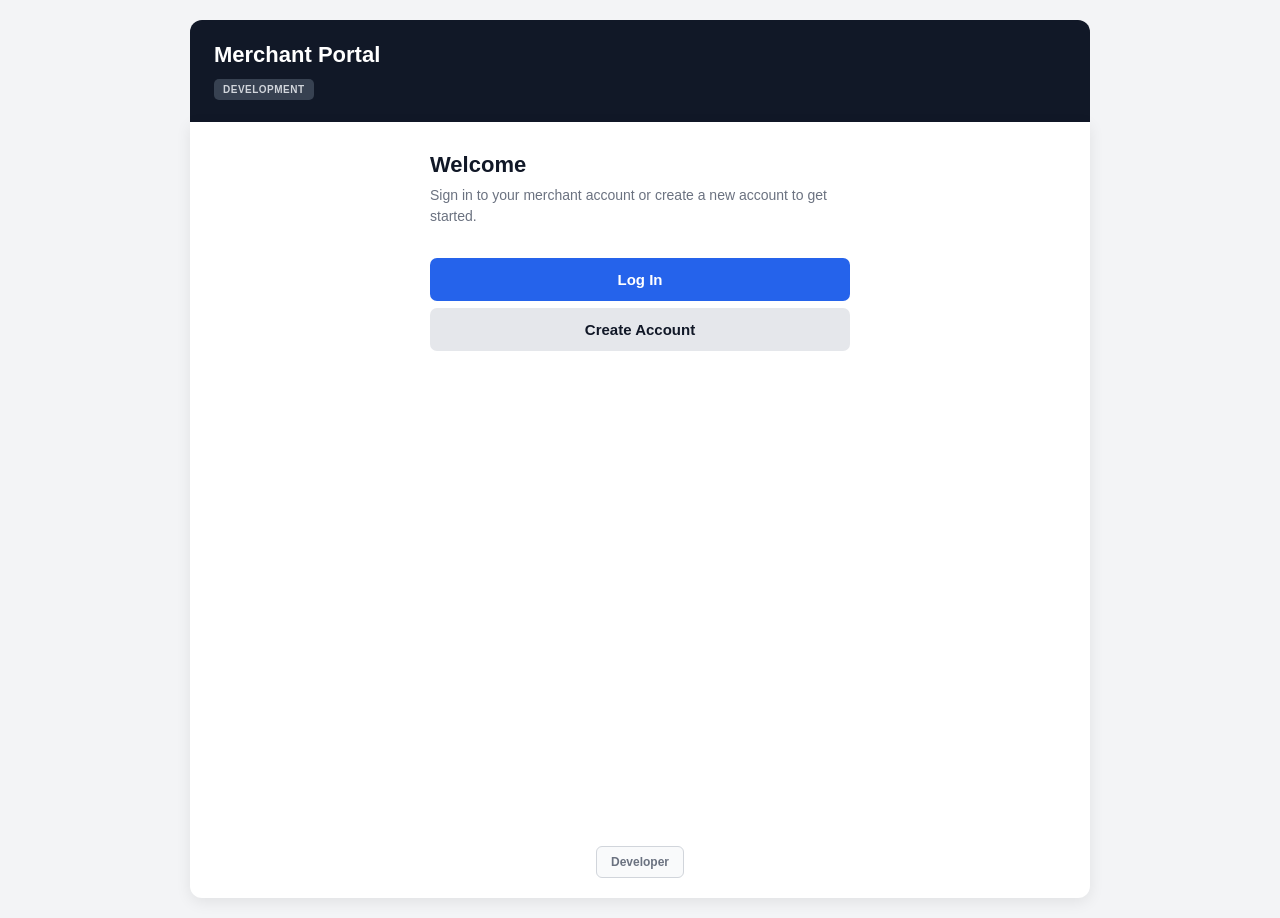
<file: index.html>
<!DOCTYPE html><html lang="en"><head><meta charset="UTF-8">

<meta
    name="viewport"
    content="width=device-width, initial-scale=1.0"
>

<title>
    Merchant Portal
</title>

<link
    rel="stylesheet"
    href="styles.css"
>

</head><body><div class="container"><!-- =================================================
     MAIN HEADER
     ================================================= -->

<div class="header">

    <div class="header-top">

        <div>

            <h1>
                Merchant Portal
            </h1>

        </div>

    </div>


    <div class="environment">
        DEVELOPMENT
    </div>

</div>


<!-- =================================================
     MAIN CARD
     ================================================= -->

<div class="card">


    <!-- =================================================
         AUTHENTICATION CHOICE
         ================================================= -->

    <div
        id="authChoice"
        class="step active"
    >

        <div class="auth-container">

            <h2 class="step-title">
                Welcome
            </h2>

            <p class="step-description">
                Sign in to your merchant account or
                create a new account to get started.
            </p>


            <button
                class="button primary"
                onclick="showLogin()"
            >
                Log In
            </button>


            <button
                class="button secondary"
                onclick="showSignup()"
            >
                Create Account
            </button>

        </div>

    </div>


    <!-- =================================================
         LOGIN
         ================================================= -->

    <div
        id="login"
        class="step"
    >

        <div class="auth-container">

            <h2 class="step-title">
                Log In
            </h2>

            <p class="step-description">
                Enter your email address and password
                to access your merchant account.
            </p>


            <div class="section">

                <div class="section-title">
                    Account Information
                </div>


                <div class="field">

                    <label for="loginEmail">
                        Email
                    </label>

                    <input
                        id="loginEmail"
                        type="email"
                        placeholder="merchant@example.com"
                        autocomplete="email"
                    >

                </div>


                <div class="field">

                    <label for="loginPassword">
                        Password
                    </label>

                    <input
                        id="loginPassword"
                        type="password"
                        autocomplete="current-password"
                    >

                </div>

            </div>


            <button
                id="loginButton"
                class="button primary"
                onclick="login()"
            >
                Log In
            </button>


            <button
                class="button secondary"
                onclick="showAuthChoice()"
            >
                Back
            </button>

        </div>

    </div>


    <!-- =================================================
         SIGN UP
         ================================================= -->

    <div
        id="signup"
        class="step"
    >

        <!-- =============================================
             SIGN UP FLOW
             ============================================= -->

        <div class="flow">

            <div class="flow-step">

                <div
                    id="flowCircle1"
                    class="flow-circle active"
                >
                    1
                </div>

                <span
                    id="flowLabel1"
                    class="flow-label active"
                >
                    Account
                </span>

            </div>


            <div
                id="flowLine1"
                class="flow-line"
            ></div>


            <div class="flow-step">

                <div
                    id="flowCircle2"
                    class="flow-circle"
                >
                    2
                </div>

                <span
                    id="flowLabel2"
                    class="flow-label"
                >
                    Verify
                </span>

            </div>


            <div
                id="flowLine2"
                class="flow-line"
            ></div>


            <div class="flow-step">

                <div
                    id="flowCircle3"
                    class="flow-circle"
                >
                    3
                </div>

                <span
                    id="flowLabel3"
                    class="flow-label"
                >
                    Complete
                </span>

            </div>

        </div>


        <div
            id="signupStatus"
            class="status"
        ></div>


        <!-- =============================================
             SIGN UP STEP 1
             ============================================= -->

        <div
            id="signupStep1"
            class="signup-step active"
        >

            <h2 class="step-title">
                Create your account
            </h2>


            <p class="step-description">
                Enter the basic information required to
                create your merchant account.
            </p>


            <div class="section">

                <div class="section-title">
                    Account Information
                </div>


                <div class="field">

                    <label for="email">
                        Email
                    </label>

                    <input
                        id="email"
                        type="email"
                        placeholder="merchant@example.com"
                        autocomplete="email"
                    >

                </div>


                <div class="row">

                    <div class="field">

                        <label for="firstName">
                            First Name
                        </label>

                        <input
                            id="firstName"
                            type="text"
                            value="John"
                            autocomplete="given-name"
                        >

                    </div>


                    <div class="field">

                        <label for="lastName">
                            Last Name
                        </label>

                        <input
                            id="lastName"
                            type="text"
                            value="Smith"
                            autocomplete="family-name"
                        >

                    </div>

                </div>

            </div>


            <div class="section">

                <div class="section-title">
                    Account Security
                </div>


                <div class="field">

                    <label for="password">
                        Password
                    </label>

                    <input
                        id="password"
                        type="password"
                        minlength="8"
                        maxlength="128"
                        autocomplete="new-password"
                    >

                    <div class="help">
                        8–128 characters with at least one
                        uppercase letter, lowercase letter,
                        number, and special character.
                    </div>

                </div>


                <div class="field">

                    <label for="confirmPassword">
                        Confirm Password
                    </label>

                    <input
                        id="confirmPassword"
                        type="password"
                        minlength="8"
                        maxlength="128"
                        autocomplete="new-password"
                    >

                </div>

            </div>


            <button
                id="startButton"
                class="button primary"
                onclick="startOnboarding()"
            >
                Create Account
            </button>


            <button
                class="button secondary"
                onclick="showAuthChoice()"
            >
                Back
            </button>

        </div>


        <!-- =============================================
             SIGN UP STEP 2
             ============================================= -->

        <div
            id="signupStep2"
            class="signup-step"
        >

            <div class="otp-container">

                <div class="otp-icon">
                    ✓
                </div>


                <h2 class="step-title">
                    Verify your email
                </h2>


                <p class="step-description">
                    A 6-digit verification code was sent
                    to your email address. Enter it below
                    to complete your account creation.
                </p>


                <div class="session-info">

                    <div class="session-row">

                        <span class="session-label">
                            Email
                        </span>

                        <span
                            id="signupEmailDisplay"
                            class="session-value"
                        >
                            —
                        </span>

                    </div>


                    <div class="session-row">

                        <span class="session-label">
                            Status
                        </span>

                        <span
                            id="onboardingStatusDisplay"
                            class="session-value"
                        >
                            OTP_REQUIRED
                        </span>

                    </div>

                </div>


                <label for="otp">
                    Verification Code
                </label>


                <input
                    id="otp"
                    class="otp-input"
                    type="text"
                    inputmode="numeric"
                    autocomplete="one-time-code"
                    maxlength="6"
                    placeholder="000000"
                >


                <button
                    id="verifyButton"
                    class="button primary"
                    onclick="verifyOnboarding()"
                >
                    Verify Email
                </button>


                <button
                    class="button secondary"
                    onclick="showSignup()"
                >
                    Start Over
                </button>

            </div>

        </div>


        <!-- =============================================
             SIGN UP STEP 3
             ============================================= -->

        <div
            id="signupStep3"
            class="signup-step"
        >

            <div class="completion">

                <div class="completion-icon">
                    ✓
                </div>


                <h2>
                    Account Created
                </h2>


                <p>
                    Your merchant account was created
                    successfully.
                </p>


                <div class="result-box">

                    <div class="result-row">

                        <span class="result-label">
                            Status
                        </span>

                        <span
                            id="resultStatus"
                            class="result-value"
                        >
                            —
                        </span>

                    </div>


                    <div class="result-row">

                        <span class="result-label">
                            Merchant ID
                        </span>

                        <span
                            id="resultMerchantId"
                            class="result-value"
                        >
                            —
                        </span>

                    </div>

                </div>


                <button
                    class="button primary"
                    onclick="showLogin()"
                >
                    Log In
                </button>

            </div>

        </div>

    </div>


    <!-- =================================================
         DEVELOPER BUTTON
         ================================================= -->

    <button
        id="developerButton"
        class="developer-button"
        onclick="openDeveloperResponse()"
    >
        Developer
    </button>


</div>

</div><!-- =====================================================
     DEVELOPER RESPONSE MODAL
     ===================================================== --><div
    id="developerModal"
    class="modal"
    onclick="closeDeveloperResponse(event)"
><div
    class="modal-content"
    onclick="event.stopPropagation()"
>

    <div class="modal-header">

        <h2>
            Developer Response
        </h2>


        <button
            class="modal-close"
            onclick="closeDeveloperResponse()"
            aria-label="Close"
        >
            ×
        </button>

    </div>


    <div
        id="developerMeta"
        class="developer-meta"
    >
        No request has been made yet.
    </div>


    <pre
        id="developerResponseText"
    >No response yet.</pre>

</div>

</div><script src="script.js"></script></body></html>
</file>
<file: styles.css>
* {
    box-sizing: border-box;
}


html {
    min-height: 100%;
}


body {
    min-height: 100vh;
    margin: 0;
    padding: 20px;
    font-family: Arial, sans-serif;
    background: #f3f4f6;
    color: #1f2937;
}


.container {
    width: 100%;
    max-width: 900px;
    min-height: calc(100vh - 40px);
    margin: 0 auto;
    display: flex;
    flex-direction: column;
}


.header {
    background: #111827;
    color: white;
    padding: 22px 24px;
    border-radius: 12px 12px 0 0;
}


.header h1 {
    margin: 0;
    font-size: 22px;
}


.header-top {
    display: flex;
    align-items: center;
    justify-content: space-between;
}


.environment {
    display: inline-block;
    margin-top: 11px;
    padding: 5px 9px;
    border-radius: 5px;
    background: #374151;
    color: #d1d5db;
    font-size: 10px;
    font-weight: bold;
    letter-spacing: 0.5px;
}


.card {
    position: relative;
    flex: 1;
    min-height: calc(100vh - 124px);
    display: flex;
    flex-direction: column;
    background: white;
    padding: 30px 28px 20px 28px;
    border-radius: 0 0 12px 12px;
    box-shadow:
        0 4px 15px rgba(0, 0, 0, 0.08);
}


/* =========================================================
   GENERAL STEPS
   ========================================================= */

.step {
    display: none;
}


.step.active {
    display: block;
}


/* =========================================================
   AUTHENTICATION
   ========================================================= */

.auth-container {
    width: 100%;
    max-width: 420px;
    margin: 0 auto;
}


.step-title {
    margin: 0 0 7px 0;
    font-size: 22px;
    color: #111827;
}


.step-description {
    margin: 0 0 24px 0;
    color: #6b7280;
    font-size: 14px;
    line-height: 1.5;
}


.section {
    margin-bottom: 25px;
}


.section-title {
    margin-bottom: 15px;
    padding-bottom: 8px;
    border-bottom: 1px solid #e5e7eb;
    font-size: 16px;
    font-weight: bold;
    color: #374151;
}


.field {
    margin-bottom: 15px;
}


label {
    display: block;
    margin-bottom: 6px;
    font-size: 14px;
    font-weight: 600;
    color: #374151;
}


input,
select {
    width: 100%;
    padding: 11px 12px;
    border: 1px solid #d1d5db;
    border-radius: 7px;
    background: white;
    color: #111827;
    font-size: 16px;
}


input:focus,
select:focus {
    outline: none;
    border-color: #2563eb;
    box-shadow:
        0 0 0 2px
        rgba(37, 99, 235, 0.15);
}


.row {
    display: grid;
    grid-template-columns: 1fr 1fr;
    gap: 14px;
}


.help {
    margin-top: 5px;
    color: #6b7280;
    font-size: 12px;
    line-height: 1.4;
}


.button {
    width: 100%;
    border: none;
    border-radius: 7px;
    padding: 13px;
    margin-top: 7px;
    font-size: 15px;
    font-weight: bold;
    cursor: pointer;
}


.button:disabled {
    opacity: 0.6;
    cursor: not-allowed;
}


.primary {
    background: #2563eb;
    color: white;
}


.primary:hover:not(:disabled) {
    background: #1d4ed8;
}


.secondary {
    background: #e5e7eb;
    color: #111827;
}


.secondary:hover:not(:disabled) {
    background: #d1d5db;
}


.success {
    background: #16a34a;
    color: white;
}


.success:hover:not(:disabled) {
    background: #15803d;
}


/* =========================================================
   SIGNUP FLOW
   ========================================================= */

.flow {
    display: flex;
    align-items: center;
    margin-bottom: 28px;
}


.flow-step {
    display: flex;
    align-items: center;
    flex: 1;
}


.flow-circle {
    width: 31px;
    height: 31px;
    border-radius: 50%;
    display: flex;
    align-items: center;
    justify-content: center;
    background: #e5e7eb;
    color: #6b7280;
    font-size: 13px;
    font-weight: bold;
    flex-shrink: 0;
}


.flow-circle.active {
    background: #2563eb;
    color: white;
}


.flow-circle.complete {
    background: #16a34a;
    color: white;
}


.flow-label {
    margin-left: 7px;
    font-size: 12px;
    color: #6b7280;
    white-space: nowrap;
}


.flow-label.active {
    color: #111827;
    font-weight: bold;
}


.flow-line {
    height: 2px;
    flex: 1;
    margin: 0 9px;
    background: #e5e7eb;
}


.flow-line.complete {
    background: #16a34a;
}


.signup-step {
    display: none !important;
}


.signup-step.active {
    display: block !important;
}


/* =========================================================
   STATUS
   ========================================================= */

.status {
    display: none;
    padding: 13px 14px;
    margin-bottom: 20px;
    border-radius: 7px;
    font-size: 14px;
    line-height: 1.5;
}


.status.info {
    display: block;
    background: #dbeafe;
    border: 1px solid #93c5fd;
    color: #1e40af;
}


.status.success {
    display: block;
    background: #dcfce7;
    border: 1px solid #86efac;
    color: #166534;
}


.status.error {
    display: block;
    background: #fee2e2;
    border: 1px solid #fca5a5;
    color: #991b1b;
}


/* =========================================================
   OTP
   ========================================================= */

.otp-container {
    max-width: 480px;
    margin: 0 auto;
    text-align: center;
    padding: 10px 0 15px 0;
}


.otp-icon {
    width: 62px;
    height: 62px;
    margin: 0 auto 18px auto;
    border-radius: 50%;
    display: flex;
    align-items: center;
    justify-content: center;
    background: #dbeafe;
    color: #2563eb;
    font-size: 28px;
}


.session-info {
    padding: 12px;
    margin: 0 auto 20px auto;
    background: #f9fafb;
    border: 1px solid #e5e7eb;
    border-radius: 7px;
    text-align: left;
}


.session-row {
    display: flex;
    justify-content: space-between;
    gap: 15px;
    padding: 4px 0;
    font-size: 12px;
}


.session-label {
    color: #6b7280;
}


.session-value {
    color: #111827;
    font-family: monospace;
    text-align: right;
    word-break: break-all;
}


.otp-input {
    display: block;
    width: 100%;
    max-width: 300px;
    margin: 15px auto 20px auto;
    text-align: center;
    font-size: 28px;
    font-weight: bold;
    letter-spacing: 8px;
}


/* =========================================================
   COMPLETION
   ========================================================= */

.completion {
    max-width: 480px;
    margin: 0 auto;
    text-align: center;
    padding: 10px 0 15px 0;
}


.completion-icon {
    width: 72px;
    height: 72px;
    margin: 0 auto 18px auto;
    border-radius: 50%;
    display: flex;
    align-items: center;
    justify-content: center;
    background: #dcfce7;
    color: #16a34a;
    font-size: 36px;
    font-weight: bold;
}


.completion h2 {
    margin: 0 0 8px 0;
    color: #166534;
}


.completion p {
    margin: 0 0 22px 0;
    color: #6b7280;
    line-height: 1.5;
    font-size: 14px;
}


.result-box {
    margin-bottom: 20px;
    padding: 13px;
    background: #f9fafb;
    border: 1px solid #e5e7eb;
    border-radius: 8px;
    text-align: left;
}


.result-row {
    display: flex;
    justify-content: space-between;
    gap: 15px;
    padding: 6px 0;
    border-bottom: 1px solid #e5e7eb;
    font-size: 12px;
}


.result-row:last-child {
    border-bottom: none;
}


.result-label {
    color: #6b7280;
}


.result-value {
    color: #111827;
    font-family: monospace;
    text-align: right;
    word-break: break-all;
}


/* =========================================================
   DASHBOARD
   ========================================================= */

.dashboard {
    width: 100%;
}


.dashboard-header {
    display: flex;
    align-items: center;
    justify-content: space-between;
    gap: 20px;
    padding-bottom: 20px;
    border-bottom: 1px solid #e5e7eb;
}


.dashboard-heading {
    min-width: 0;
}


.dashboard-title {
    margin: 0;
    font-size: 24px;
    font-weight: 600;
    color: #111827;
}


.dashboard-subtitle {
    margin: 5px 0 0 0;
    color: #6b7280;
    font-size: 13px;
}


.dashboard-content {
    max-width: 700px;
    margin: 0 auto;
    padding: 35px 0;
}


.dashboard-welcome {
    margin-bottom: 24px;
}


.dashboard-welcome h3 {
    margin: 0 0 5px 0;
    font-size: 17px;
    font-weight: 600;
    color: #111827;
}


.dashboard-welcome p {
    margin: 0;
    color: #6b7280;
    font-size: 13px;
}


/*
   Keep the dashboard information simple.
   No large cards, no oversized icons, no decorative
   dashboard widgets.
*/

.dashboard-card {
    display: block;
    width: 100%;
    margin: 0 0 10px 0;
    padding: 15px 16px;
    background: #f9fafb;
    border: 1px solid #e5e7eb;
    border-radius: 8px;
}


.dashboard-card-label {
    margin-bottom: 5px;
    color: #6b7280;
    font-size: 11px;
    font-weight: 600;
    text-transform: uppercase;
    letter-spacing: 0.4px;
}


.dashboard-card-value {
    color: #111827;
    font-size: 14px;
    font-weight: 500;
    word-break: break-word;
}


.dashboard-card-value.muted {
    color: #6b7280;
    font-family: monospace;
    font-size: 12px;
}


/* =========================================================
   ACCOUNT MENU
   ========================================================= */

.account-menu-container {
    position: relative;
    flex-shrink: 0;
}


.account-menu-button {
    display: flex;
    align-items: center;
    gap: 7px;
    height: 36px;
    padding: 5px 8px;
    border: 1px solid #d1d5db;
    border-radius: 7px;
    background: white;
    color: #374151;
    cursor: pointer;
}


.account-menu-button:hover,
.account-menu-button.open {
    background: #f9fafb;
    border-color: #9ca3af;
}


.account-icon {
    width: 24px;
    height: 24px;
    display: flex;
    align-items: center;
    justify-content: center;
    border-radius: 50%;
    background: #f3f4f6;
    color: #6b7280;
}


.account-icon svg {
    width: 14px;
    height: 14px;
}


.account-menu-email {
    max-width: 170px;
    overflow: hidden;
    text-overflow: ellipsis;
    white-space: nowrap;
    color: #374151;
    font-size: 12px;
}


.account-menu-chevron {
    display: flex;
    align-items: center;
    color: #9ca3af;
}


.account-menu-chevron svg {
    width: 13px;
    height: 13px;
}


.account-dropdown {
    position: absolute;
    top: calc(100% + 6px);
    right: 0;
    z-index: 500;
    width: 270px;
    display: none;
    overflow: hidden;
    background: white;
    border: 1px solid #e5e7eb;
    border-radius: 8px;
    box-shadow:
        0 8px 20px rgba(0, 0, 0, 0.10);
}


.account-dropdown.visible {
    display: block;
}


.account-dropdown-header {
    padding: 14px;
}


.account-dropdown-email {
    margin-bottom: 13px;
    color: #111827;
    font-size: 13px;
    font-weight: 600;
    word-break: break-word;
}


.account-dropdown-label {
    margin-bottom: 4px;
    color: #9ca3af;
    font-size: 10px;
    font-weight: 600;
    text-transform: uppercase;
    letter-spacing: 0.4px;
}


.merchant-id-row {
    display: flex;
    align-items: center;
    gap: 7px;
}


.account-dropdown-merchant-id {
    flex: 1;
    min-width: 0;
    color: #6b7280;
    font-family: monospace;
    font-size: 10px;
    line-height: 1.4;
    word-break: break-all;
}


.copy-button {
    width: 27px;
    height: 27px;
    flex-shrink: 0;
    display: flex;
    align-items: center;
    justify-content: center;
    padding: 0;
    border: 1px solid #d1d5db;
    border-radius: 5px;
    background: white;
    color: #6b7280;
    cursor: pointer;
}


.copy-button:hover {
    background: #f3f4f6;
    color: #374151;
}


.copy-button.copied {
    background: #f0fdf4;
    border-color: #86efac;
    color: #15803d;
}


.copy-button svg {
    width: 13px;
    height: 13px;
}


.account-dropdown-divider {
    height: 1px;
    background: #e5e7eb;
}


.account-dropdown-item {
    width: 100%;
    height: 40px;
    display: flex;
    align-items: center;
    gap: 9px;
    padding: 0 14px;
    border: none;
    background: white;
    color: #374151;
    font-size: 12px;
    text-align: left;
    cursor: pointer;
}


.account-dropdown-item:hover {
    background: #f9fafb;
}


.dropdown-item-icon {
    width: 16px;
    height: 16px;
    display: flex;
    align-items: center;
    justify-content: center;
    color: #6b7280;
}


.dropdown-item-icon svg {
    width: 14px;
    height: 14px;
}


.logout-item {
    color: #b91c1c;
}


.logout-item .dropdown-item-icon {
    color: #b91c1c;
}


.logout-item:hover {
    background: #fef2f2;
}


/* =========================================================
   DEVELOPER BUTTON
   ========================================================= */

.developer-button {
    display: block;
    margin: auto auto 0 auto;
    padding: 8px 14px;
    border: 1px solid #d1d5db;
    border-radius: 6px;
    background: #f9fafb;
    color: #6b7280;
    font-size: 12px;
    font-weight: 600;
    cursor: pointer;
}


.developer-button:hover {
    background: #f3f4f6;
    color: #374151;
}


/* =========================================================
   DEVELOPER MODAL
   ========================================================= */

#developerModal {
    display: none !important;
    position: fixed;
    inset: 0;
    z-index: 1000;
    padding: 20px;
    background: rgba(0, 0, 0, 0.55);
    align-items: center;
    justify-content: center;
}


#developerModal.visible {
    display: flex !important;
}


.modal-content {
    width: 100%;
    max-width: 700px;
    max-height: 85vh;
    overflow: hidden;
    background: #ffffff;
    border-radius: 10px;
    box-shadow:
        0 10px 35px rgba(0, 0, 0, 0.25);
}


.modal-header {
    display: flex;
    align-items: center;
    justify-content: space-between;
    gap: 15px;
    padding: 15px 17px;
    background: #111827;
    color: white;
}


.modal-header h2 {
    margin: 0;
    font-size: 15px;
}


.modal-close {
    width: 30px;
    height: 30px;
    padding: 0;
    border: none;
    border-radius: 5px;
    background: transparent;
    color: #d1d5db;
    font-size: 24px;
    line-height: 1;
    cursor: pointer;
}


.modal-close:hover {
    background: #374151;
    color: white;
}


.modal .developer-meta {
    margin: 0;
    padding: 12px 15px;
    background: #f9fafb;
    border-bottom: 1px solid #e5e7eb;
    color: #6b7280;
    font-size: 11px;
}


.modal pre {
    margin: 0;
    padding: 15px;
    max-height: 60vh;
    overflow: auto;
    background: #111827;
    color: #f9fafb;
    white-space: pre-wrap;
    word-break: break-word;
    font-family: monospace;
    font-size: 12px;
    line-height: 1.5;
}


/* =========================================================
   MOBILE
   ========================================================= */

@media (max-width: 600px) {

    body {
        padding: 10px;
    }


    .container {
        min-height: calc(100vh - 20px);
    }


    .header {
        padding: 19px 17px;
    }


    .header h1 {
        font-size: 20px;
    }


    .card {
        min-height: calc(100vh - 105px);
        padding: 20px 17px 16px 17px;
    }


    .row {
        grid-template-columns: 1fr;
        gap: 0;
    }


    .flow-label {
        display: none;
    }


    .flow-line {
        margin: 0 6px;
    }


    .otp-input {
        font-size: 25px;
        letter-spacing: 6px;
    }


    .dashboard-header {
        align-items: center;
    }


    .dashboard-title {
        font-size: 21px;
    }


    .dashboard-subtitle {
        font-size: 12px;
    }


    .account-menu-button {
        width: 36px;
        height: 36px;
        padding: 5px;
        justify-content: center;
    }


    .account-menu-email,
    .account-menu-chevron {
        display: none;
    }


    .account-dropdown {
        width: 270px;
        max-width: calc(100vw - 54px);
    }


    .dashboard-content {
        padding-top: 28px;
    }


    .modal {
        padding: 10px;
    }


    .modal-content {
        max-height: 90vh;
        border-radius: 8px;
    }


    .modal pre {
        max-height: 65vh;
    }

}
</file>
<file: dashboardstyle.css>
* {
    box-sizing: border-box;
}

html,
body {
    margin: 0;
    padding: 0;
    min-height: 100%;
}

body {
    font-family:
        -apple-system,
        BlinkMacSystemFont,
        "Segoe UI",
        Roboto,
        Helvetica,
        Arial,
        sans-serif;

    background: #f6f7f9;
    color: #17191c;
}


/* =========================================================
   PAGE
   ========================================================= */

.dashboard-page {
    min-height: 100vh;
}


/* =========================================================
   HEADER
   ========================================================= */

.dashboard-header {
    height: 64px;

    display: flex;
    align-items: center;
    justify-content: space-between;

    padding: 0 36px;

    background: #ffffff;

    border-bottom: 1px solid #e5e7eb;
}

.brand {
    display: flex;
    align-items: center;
}

.brand-name {
    font-size: 16px;
    font-weight: 600;
    letter-spacing: -0.2px;
}


/* =========================================================
   ACCOUNT
   ========================================================= */

.account-container {
    position: relative;
}

.account-button {
    height: 38px;

    display: flex;
    align-items: center;

    gap: 9px;

    padding: 4px 9px 4px 5px;

    border: 1px solid #e0e3e7;
    border-radius: 8px;

    background: #ffffff;

    color: #25282c;

    cursor: pointer;

    font: inherit;

    transition:
        background 0.15s ease,
        border-color 0.15s ease;
}

.account-button:hover {
    background: #f8f9fa;
    border-color: #d7dbe0;
}

.account-initial {
    width: 28px;
    height: 28px;

    display: flex;
    align-items: center;
    justify-content: center;

    border-radius: 50%;

    background: #eef0f3;

    color: #555c64;
}

.account-email {
    max-width: 190px;

    overflow: hidden;
    text-overflow: ellipsis;
    white-space: nowrap;

    font-size: 13px;
}

.account-chevron {
    font-size: 11px;
    color: #777d85;
}


/* =========================================================
   ACCOUNT DROPDOWN
   ========================================================= */

.account-menu {
    position: absolute;

    top: calc(100% + 8px);
    right: 0;

    width: 250px;

    padding: 8px;

    background: #ffffff;

    border: 1px solid #e1e4e8;
    border-radius: 9px;

    box-shadow:
        0 12px 30px rgba(0, 0, 0, 0.09);

    display: none;

    z-index: 50;
}

.account-menu.open {
    display: block;
}

.account-menu-header {
    padding: 9px 10px 12px;

    border-bottom: 1px solid #eceef1;
}

.account-menu-label {
    margin-bottom: 4px;

    font-size: 11px;
    color: #7a8088;
}

.account-menu-email {
    overflow: hidden;
    text-overflow: ellipsis;
    white-space: nowrap;

    font-size: 13px;
    font-weight: 500;
}

.account-menu-merchant-id {
    margin-top: 5px;

    overflow: hidden;
    text-overflow: ellipsis;
    white-space: nowrap;

    font-size: 10px;
    color: #8a9097;

    font-family:
        ui-monospace,
        SFMono-Regular,
        Menlo,
        Monaco,
        Consolas,
        monospace;
}

.account-menu-item {
    width: 100%;

    margin-top: 6px;

    padding: 9px 10px;

    border: 0;
    border-radius: 6px;

    background: transparent;

    text-align: left;

    font: inherit;
    font-size: 13px;

    color: #25282c;

    cursor: pointer;
}

.account-menu-item:hover {
    background: #f3f4f6;
}


/* =========================================================
   MAIN
   ========================================================= */

.dashboard-main {
    width: min(100% - 64px, 1180px);

    margin: 0 auto;

    padding: 42px 0 90px;
}


/* =========================================================
   PAGE HEADING
   ========================================================= */

.dashboard-heading {
    margin-bottom: 28px;
}

.dashboard-heading h1 {
    margin: 0;

    font-size: 30px;
    font-weight: 650;

    letter-spacing: -0.8px;
}

.dashboard-heading p {
    margin: 7px 0 0;

    font-size: 14px;

    color: #737982;
}


/* =========================================================
   NAVIGATION
   ========================================================= */

.dashboard-navigation {
    display: flex;
    align-items: center;

    gap: 2px;

    margin-bottom: 30px;

    border-bottom: 1px solid #dfe3e8;
}

.navigation-item {
    position: relative;

    padding: 11px 16px;

    border: 0;

    background: transparent;

    font: inherit;
    font-size: 13px;
    font-weight: 500;

    color: #7a8088;

    cursor: pointer;
}

.navigation-item:hover {
    color: #25282c;
}

.navigation-item.active {
    color: #17191c;
}

.navigation-item.active::after {
    content: "";

    position: absolute;

    left: 12px;
    right: 12px;
    bottom: -1px;

    height: 2px;

    background: #17191c;
}


/* =========================================================
   CONTENT
   ========================================================= */

.dashboard-content {
    display: flex;
    flex-direction: column;

    gap: 20px;
}

.dashboard-tab-content {
    width: 100%;
}


/* =========================================================
   WELCOME
   ========================================================= */

.welcome-section {
    padding: 2px 0 3px;

    margin-bottom: 22px;
}

.welcome-section h2 {
    margin: 0;

    font-size: 20px;
    font-weight: 600;

    letter-spacing: -0.3px;
}

.welcome-section p {
    margin: 5px 0 0;

    font-size: 13px;

    color: #737982;
}


/* =========================================================
   DASHBOARD CARD
   ========================================================= */

.dashboard-card {
    background: #ffffff;

    border: 1px solid #e1e4e8;
    border-radius: 10px;

    box-shadow:
        0 1px 2px rgba(0, 0, 0, 0.02);

    overflow: hidden;
}

.card-header {
    display: flex;
    align-items: center;
    justify-content: space-between;

    gap: 24px;

    padding: 22px 24px;

    border-bottom: 1px solid #eceef1;
}

.card-header h2 {
    margin: 0;

    font-size: 16px;
    font-weight: 650;

    letter-spacing: -0.2px;
}

.card-header p {
    margin: 6px 0 0;

    font-size: 12px;

    color: #7a8088;
}


/* =========================================================
   ACCOUNT STATUS
   ========================================================= */

.account-summary-status {
    display: flex;
    align-items: center;

    gap: 10px;

    flex-shrink: 0;
}

.status-label {
    font-size: 11px;
    font-weight: 500;

    color: #858b93;
}

.status-badge {
    display: inline-flex;
    align-items: center;

    padding: 5px 9px;

    border: 1px solid #d8dde2;
    border-radius: 999px;

    background: #f8f9fa;

    font-size: 10px;
    font-weight: 600;

    color: #4f565e;
}


/* =========================================================
   ACCOUNT CONFIGURATION
   ========================================================= */

.account-details {
    display: grid;

    grid-template-columns:
        repeat(3, minmax(0, 1fr));
}

.detail {
    min-height: 86px;

    padding: 18px 24px;

    border-right: 1px solid #eceef1;
}

.detail-full-width {
    grid-column: 1 / -1;

    border-right: 0;
    border-top: 1px solid #eceef1;
}

.detail:last-child {
    border-right: 0;
}

.detail-label {
    margin-bottom: 8px;

    font-size: 11px;
    font-weight: 600;

    color: #7a8088;
}

.detail-value {
    font-size: 13px;
    font-weight: 500;

    color: #25282c;

    word-break: break-word;
}

.merchant-id {
    font-family:
        ui-monospace,
        SFMono-Regular,
        Menlo,
        Monaco,
        Consolas,
        monospace;

    font-size: 12px;
}

.merchant-id-row {
    display: flex;
    align-items: center;
    gap: 12px;
    min-width: 0;
}

.merchant-id-row .detail-value {
    flex: 1;
    min-width: 0;

    white-space: nowrap;
    overflow: hidden;
    text-overflow: ellipsis;
}

.copy-button {
    padding: 4px 8px;

    border: 1px solid #dfe3e7;
    border-radius: 5px;

    background: #ffffff;

    font-size: 10px;
    font-weight: 500;

    color: #555c64;

    cursor: pointer;

    transition:
        background 0.15s ease,
        border-color 0.15s ease;
}

.copy-button:hover {
    background: #f5f6f8;
    border-color: #d4d8dd;
}


/* =========================================================
   ENTITIES
   ========================================================= */

.entities-card {
    overflow: hidden;
}

.entities-empty-state {
    display: flex;
    flex-direction: column;
    align-items: center;
    justify-content: center;

    min-height: 300px;

    padding: 52px 28px 56px;

    text-align: center;
}

.entities-empty-state h3 {
    margin: 0 0 8px;

    color: #1f2937;

    font-size: 17px;
    font-weight: 600;

    letter-spacing: -0.15px;
}

.entities-empty-state p {
    max-width: 460px;

    margin: 0 0 24px;

    color: #6b7280;

    font-size: 14px;
    line-height: 1.5;
}


/* Configure Entity button */

.entities-empty-state .copy-button {
    min-width: 128px;

    padding: 9px 16px;

    border: 1px solid #cfd4da;
    border-radius: 7px;

    background: #ffffff;

    color: #25282c;

    font-size: 12px;
    font-weight: 600;

    box-shadow:
        0 1px 2px rgba(0, 0, 0, 0.03);

    transition:
        background 0.15s ease,
        border-color 0.15s ease,
        box-shadow 0.15s ease,
        transform 0.15s ease;
}

.entities-empty-state .copy-button:hover {
    background: #f7f8f9;

    border-color: #bfc5cc;

    box-shadow:
        0 2px 5px rgba(0, 0, 0, 0.05);

    transform: translateY(-1px);
}

.entities-empty-state .copy-button:active {
    transform: translateY(0);
}


/* =========================================================
   DEVELOPER BUTTON
   ========================================================= */

.developer-button {
    position: fixed;

    right: 20px;
    bottom: 20px;

    height: 31px;

    padding: 0 12px;

    border: 1px solid #d8dce1;
    border-radius: 6px;

    background: #ffffff;

    color: #686f77;

    font-size: 11px;
    font-weight: 500;

    cursor: pointer;

    box-shadow:
        0 3px 10px rgba(0, 0, 0, 0.06);

    z-index: 100;

    transition:
        background 0.15s ease,
        border-color 0.15s ease;
}

.developer-button:hover {
    background: #f7f8f9;
    border-color: #cfd4da;
}


/* =========================================================
   DEVELOPER MODAL
   ========================================================= */

.developer-modal {
    position: fixed;

    inset: 0;

    display: none;
    align-items: center;
    justify-content: center;

    padding: 20px;

    background: rgba(0, 0, 0, 0.35);

    z-index: 200;
}

.developer-modal.open {
    display: flex;
}

.developer-modal-content {
    width: min(700px, 100%);

    max-height: 80vh;

    display: flex;
    flex-direction: column;

    background: #ffffff;

    border-radius: 10px;

    overflow: hidden;

    box-shadow:
        0 18px 50px rgba(0, 0, 0, 0.18);
}

.developer-modal-header {
    display: flex;
    align-items: center;
    justify-content: space-between;

    padding: 15px 18px;

    border-bottom: 1px solid #e5e7eb;
}

.developer-modal-header h2 {
    margin: 0;

    font-size: 14px;
    font-weight: 600;
}

.developer-close {
    width: 28px;
    height: 28px;

    border: 0;
    border-radius: 5px;

    background: transparent;

    font-size: 20px;
    line-height: 1;

    color: #707780;

    cursor: pointer;
}

.developer-close:hover {
    background: #f1f2f4;
}

.developer-meta {
    padding: 12px 18px;

    border-bottom: 1px solid #e5e7eb;

    font-size: 11px;

    color: #737982;
}

.developer-modal pre {
    margin: 0;

    padding: 18px;

    overflow: auto;

    background: #f8f9fa;

    font-family:
        ui-monospace,
        SFMono-Regular,
        Menlo,
        Monaco,
        Consolas,
        monospace;

    font-size: 11px;

    line-height: 1.5;

    white-space: pre-wrap;
    word-break: break-word;
}


/* =========================================================
   MOBILE
   ========================================================= */

@media (max-width: 800px) {

    .dashboard-header {
        height: 60px;

        padding: 0 18px;
    }

    .brand-name {
        font-size: 15px;
    }

    .account-email {
        display: none;
    }

    .account-button {
        width: 36px;
        height: 36px;

        justify-content: center;

        padding: 4px;
    }

    .account-chevron {
        display: none;
    }


    .dashboard-main {
        width: min(100% - 28px, 1180px);

        padding-top: 30px;
    }


    .dashboard-heading h1 {
        font-size: 25px;
    }


    .dashboard-navigation {
        overflow-x: auto;
    }

    .navigation-item {
        white-space: nowrap;
    }


    .card-header {
        align-items: flex-start;

        gap: 20px;

        padding: 19px 20px;
    }

    .account-summary-status {
        flex-direction: column;
        align-items: flex-end;

        gap: 6px;
    }


    .account-details {
        grid-template-columns: 1fr;
    }

    .detail {
        padding: 16px 20px;

        border-right: 0;
        border-bottom: 1px solid #eceef1;
    }

    .detail:last-child {
        border-bottom: 0;
    }


    .entities-empty-state {
        min-height: 280px;

        padding: 44px 20px 48px;
    }

}


@media (max-width: 500px) {

    .dashboard-main {
        width: calc(100% - 22px);

        padding-top: 24px;
    }


    .dashboard-heading {
        margin-bottom: 22px;
    }

    .dashboard-heading h1 {
        font-size: 23px;
    }


    .welcome-section h2 {
        font-size: 18px;
    }


    .card-header {
        flex-direction: column;

        align-items: flex-start;

        gap: 14px;
    }

    .account-summary-status {
        flex-direction: row;
        align-items: center;
    }


    .developer-button {
        right: 12px;
        bottom: 12px;
    }


    .entities-empty-state {
        min-height: 260px;

        padding: 40px 18px 44px;
    }

}


/* =================================================
   SETTINGS BACK TO DASHBOARD
   ================================================= */

.settings-back {

    display: inline-flex;

    align-items: center;

    gap: 6px;

    margin-bottom: 22px;

    padding: 0;

    border: none;

    background: transparent;

    color: #6b7280;

    font-size: 14px;

    font-weight: 500;

    line-height: 20px;

    cursor: pointer;

    transition:
        color 0.15s ease;

}


.settings-back:hover {

    color: #1f2937;

}


.settings-back-arrow {

    flex-shrink: 0;

    display: block;

}


/* =================================================
   SETTINGS CARD
   ================================================= */

.settings-card {

    overflow: hidden;

}


.settings-list {

    display: flex;

    flex-direction: column;

}


.settings-item {

    display: flex;

    align-items: center;

    justify-content: space-between;

    width: 100%;

    padding: 20px 28px;

    border: 0;

    border-top: 1px solid #eceef1;

    background: transparent;

    text-align: left;

    cursor: pointer;

}


.settings-item:hover {

    background: #f8f9fb;

}


.settings-item-content {

    min-width: 0;

    padding-right: 20px;

}


.settings-item-title {

    margin-bottom: 4px;

    color: #1f2937;

    font-size: 15px;

    font-weight: 600;

}


.settings-item-description {

    color: #6b7280;

    font-size: 14px;

    line-height: 1.5;

}


.settings-item-arrow {

    flex-shrink: 0;

    color: #9aa1ab;

    font-size: 21px;

    line-height: 1;

}


.settings-item:hover .settings-item-arrow {

    color: #4b5563;

}
</file>
<file: settings.css>
/* =========================================================
   SETTINGS PAGE
   ========================================================= */


/* =========================================================
   GLOBAL
   ========================================================= */

* {
    box-sizing: border-box;
}


html,
body {

    margin: 0;

    padding: 0;

    min-height: 100%;

}


body {

    font-family:
        -apple-system,
        BlinkMacSystemFont,
        "Segoe UI",
        Roboto,
        Helvetica,
        Arial,
        sans-serif;

    background: #f6f7f9;

    color: #17191c;

}


/* =========================================================
   PAGE
   ========================================================= */

.dashboard-page {

    min-height: 100vh;

}


/* =========================================================
   HEADER
   ========================================================= */

.dashboard-header {

    height: 64px;

    display: flex;

    align-items: center;

    justify-content: space-between;

    padding: 0 36px;

    background: #ffffff;

    border-bottom: 1px solid #e5e7eb;

}


.brand {

    display: flex;

    align-items: center;

}


.brand-name {

    font-size: 16px;

    font-weight: 600;

    letter-spacing: -0.2px;

}


/* =========================================================
   ACCOUNT
   ========================================================= */

.account-container {

    position: relative;

}


.account-button {

    height: 38px;

    display: flex;

    align-items: center;

    gap: 9px;

    padding: 4px 9px 4px 5px;

    border: 1px solid #e0e3e7;

    border-radius: 8px;

    background: #ffffff;

    color: #25282c;

    cursor: pointer;

    font: inherit;

    transition:
        background 0.15s ease,
        border-color 0.15s ease;

}


.account-button:hover {

    background: #f8f9fa;

    border-color: #d7dbe0;

}


.account-initial {

    width: 28px;

    height: 28px;

    display: flex;

    align-items: center;

    justify-content: center;

    border-radius: 50%;

    background: #eef0f3;

    color: #555c64;

}


.account-email {

    max-width: 190px;

    overflow: hidden;

    text-overflow: ellipsis;

    white-space: nowrap;

    font-size: 13px;

}


.account-chevron {

    font-size: 11px;

    color: #777d85;

}


/* =========================================================
   ACCOUNT DROPDOWN
   ========================================================= */

.account-menu {

    position: absolute;

    top: calc(100% + 8px);

    right: 0;

    width: 250px;

    padding: 8px;

    background: #ffffff;

    border: 1px solid #e1e4e8;

    border-radius: 9px;

    box-shadow:
        0 12px 30px rgba(0, 0, 0, 0.09);

    display: none;

    z-index: 50;

}


.account-menu.open {

    display: block;

}


.account-menu-header {

    padding: 9px 10px 12px;

    border-bottom: 1px solid #eceef1;

}


.account-menu-label {

    margin-bottom: 4px;

    font-size: 11px;

    color: #7a8088;

}


.account-menu-email {

    overflow: hidden;

    text-overflow: ellipsis;

    white-space: nowrap;

    font-size: 13px;

    font-weight: 500;

}


.account-menu-merchant-id {

    margin-top: 5px;

    overflow: hidden;

    text-overflow: ellipsis;

    white-space: nowrap;

    font-size: 10px;

    color: #8a9097;

    font-family:
        ui-monospace,
        SFMono-Regular,
        Menlo,
        Monaco,
        Consolas,
        monospace;

}


.account-menu-item {

    width: 100%;

    margin-top: 6px;

    padding: 9px 10px;

    border: 0;

    border-radius: 6px;

    background: transparent;

    text-align: left;

    font: inherit;

    font-size: 13px;

    color: #25282c;

    cursor: pointer;

}


.account-menu-item:hover {

    background: #f3f4f6;

}


/* =========================================================
   MAIN
   ========================================================= */

.dashboard-main {

    width: min(100% - 64px, 1180px);

    margin: 0 auto;

    padding: 42px 0 90px;

}


.dashboard-content {

    display: flex;

    flex-direction: column;

    gap: 20px;

}


/* =========================================================
   DASHBOARD CARD
   ========================================================= */

.dashboard-card {

    background: #ffffff;

    border: 1px solid #e1e4e8;

    border-radius: 10px;

    box-shadow:
        0 1px 2px rgba(0, 0, 0, 0.02);

    overflow: hidden;

}


/* =========================================================
   SETTINGS BACK TO DASHBOARD
   ========================================================= */

.settings-back {

    display: inline-flex;

    align-items: center;

    gap: 6px;

    margin-bottom: 22px;

    padding: 0;

    border: none;

    background: transparent;

    color: #6b7280;

    font-size: 14px;

    font-weight: 500;

    line-height: 20px;

    cursor: pointer;

    transition:
        color 0.15s ease;

}


.settings-back:hover {

    color: #1f2937;

}


.settings-back-arrow {

    flex-shrink: 0;

    display: block;

}


/* =========================================================
   SETTINGS CARD
   ========================================================= */

.settings-card {

    overflow: hidden;

}


.settings-card-header {

    padding: 24px 28px;

    border-bottom: 1px solid #eceef1;

}


.settings-card-header h2 {

    margin: 0;

}


.settings-list {

    display: flex;

    flex-direction: column;

}


/* =========================================================
   SETTINGS ITEMS
   ========================================================= */

.settings-item {

    display: flex;

    align-items: center;

    justify-content: space-between;

    width: 100%;

    padding: 22px 28px;

    border: none;

    border-bottom: 1px solid #eceef1;

    background: transparent;

    text-align: left;

    cursor: pointer;

    transition:
        background-color 0.15s ease;

}


.settings-item:last-child {

    border-bottom: none;

}


.settings-item:hover {

    background-color: #f8f9fb;

}


.settings-item-content {

    min-width: 0;

    padding-right: 24px;

}


.settings-item-title {

    margin-bottom: 5px;

    color: #1f2937;

    font-size: 15px;

    font-weight: 600;

}


.settings-item-description {

    color: #6b7280;

    font-size: 14px;

    line-height: 1.5;

}


.settings-item-arrow {

    flex-shrink: 0;

    color: #9aa1ab;

    font-size: 21px;

    line-height: 1;

    transition:
        color 0.15s ease,
        transform 0.15s ease;

}


.settings-item:hover .settings-item-arrow {

    color: #4b5563;

    transform: translateX(2px);

}


/* =========================================================
   SIGNING KEY SETTINGS ROW
   ========================================================= */

.settings-setting-row {

    display: flex;

    align-items: center;

    justify-content: space-between;

    gap: 24px;

    width: 100%;

    box-sizing: border-box;

    padding: 22px 28px;

}


/* =========================================================
   SIGNING KEY SELECT
   ========================================================= */

.settings-select-wrapper {

    position: relative;

    flex-shrink: 0;

    padding-right: 6px;

}


.settings-select-button {

    min-width: 190px;

    min-height: 38px;

    display: inline-flex;

    align-items: center;

    justify-content: space-between;

    gap: 16px;

    padding: 8px 12px 8px 14px;

    border: 1px solid #d6d9de;

    border-radius: 6px;

    background: #ffffff;

    color: #25282c;

    font-family: inherit;

    font-size: 13px;

    font-weight: 400;

    line-height: 20px;

    cursor: pointer;

    appearance: none;

    -webkit-appearance: none;

    transition:
        background-color 0.15s ease,
        border-color 0.15s ease;

}


.settings-select-button:hover {

    background: #f8f9fa;

    border-color: #cfd4da;

}


.settings-select-button:focus-visible {

    outline: 2px solid #cfd4da;

    outline-offset: 2px;

}


/* =========================================================
   SETTINGS SELECT CHEVRON
   ========================================================= */

.settings-select-chevron {

    position: relative;

    flex: 0 0 18px;

    display: block;

    width: 18px;

    height: 18px;

    margin-left: 10px;

}


.settings-select-chevron::before {

    content: "";

    position: absolute;

    top: 4px;

    left: 4px;

    width: 8px;

    height: 8px;

    display: block;

    border-right: 1.6px solid #6f757d;

    border-bottom: 1.6px solid #6f757d;

    transform: rotate(45deg);

}


/* =========================================================
   SIGNING KEY BACKUP POPUP
   ========================================================= */

.signing-key-popup {

    position: fixed;

    inset: 0;

    display: none;

    align-items: center;

    justify-content: center;

    padding: 20px;

    background: rgba(0, 0, 0, 0.28);

    z-index: 300;

}


.signing-key-popup.open {

    display: flex;

}


.signing-key-popup-content {

    width: min(440px, 100%);

    background: #ffffff;

    border: 1px solid #e1e4e8;

    border-radius: 10px;

    box-shadow:
        0 18px 50px rgba(0, 0, 0, 0.16);

    overflow: hidden;

}


/* =========================================================
   SIGNING KEY POPUP HEADER
   ========================================================= */

.signing-key-popup-header {

    display: flex;

    align-items: center;

    justify-content: space-between;

    padding: 17px 18px;

    border-bottom: 1px solid #e5e7eb;

}


.signing-key-popup-header h2 {

    margin: 0;

    font-size: 14px;

    font-weight: 600;

    color: #17191c;

}


.signing-key-popup-close {

    width: 28px;

    height: 28px;

    display: flex;

    align-items: center;

    justify-content: center;

    padding: 0;

    border: 0;

    border-radius: 5px;

    background: transparent;

    color: #707780;

    font-family: inherit;

    font-size: 20px;

    line-height: 1;

    cursor: pointer;

}


.signing-key-popup-close:hover {

    background: #f1f2f4;

}


/* =========================================================
   SIGNING KEY POPUP DESCRIPTION
   ========================================================= */

.signing-key-popup-description {

    margin: 0;

    padding: 16px 18px 12px;

    color: #737982;

    font-size: 12px;

    line-height: 18px;

}


/* =========================================================
   SIGNING KEY POPUP OPTIONS
   ========================================================= */

.signing-key-popup-options {

    padding: 6px 10px 12px;

}


.signing-key-popup-option {

    width: 100%;

    display: flex;

    align-items: flex-start;

    justify-content: space-between;

    gap: 16px;

    padding: 11px 10px;

    border: 0;

    border-radius: 6px;

    background: transparent;

    color: #25282c;

    font-family: inherit;

    font-size: 13px;

    font-weight: 400;

    text-align: left;

    cursor: pointer;

    transition:
        background-color 0.15s ease;

}


.signing-key-popup-option:hover {

    background: #f3f4f6;

}


.signing-key-popup-option.selected {

    font-weight: 500;

}


/* =========================================================
   SIGNING KEY OPTION CONTENT
   ========================================================= */

.signing-key-popup-option-content {

    min-width: 0;

    flex: 1;

}


.signing-key-popup-option-title {

    display: block;

    margin-bottom: 3px;

    color: #25282c;

    font-size: 13px;

    font-weight: 500;

    line-height: 18px;

}


.signing-key-popup-option-description {

    display: block;

    color: #7a8088;

    font-size: 11px;

    font-weight: 400;

    line-height: 16px;

}


/* =========================================================
   SIGNING KEY POPUP RADIO
   ========================================================= */

.signing-key-popup-radio {

    position: relative;

    flex: 0 0 18px;

    display: block;

    width: 18px;

    height: 18px;

    margin-top: 2px;

    border: 1px solid #aeb4bc;

    border-radius: 50%;

    background: #ffffff;

}


.signing-key-popup-radio::after {

    content: "";

    position: absolute;

    top: 50%;

    left: 50%;

    width: 8px;

    height: 8px;

    display: block;

    border-radius: 50%;

    background: #555c64;

    transform: translate(-50%, -50%);

    opacity: 0;

}


.signing-key-popup-option.selected
.signing-key-popup-radio {

    border-color: #555c64;

}


.signing-key-popup-option.selected
.signing-key-popup-radio::after {

    opacity: 1;

}


/* =========================================================
   SETTINGS FORM CARD
   ========================================================= */

.settings-form-card {

    overflow: hidden;

}


.settings-form-header {

    padding: 24px 28px;

    border-bottom: 1px solid #eceef1;

}


.settings-form-header h2 {

    margin: 0 0 6px 0;

}


.settings-form-header p {

    margin: 0;

    color: #6b7280;

    font-size: 14px;

    line-height: 1.5;

}


.settings-form {

    padding: 28px;

}


.settings-field {

    margin-bottom: 22px;

}


.settings-field label {

    display: block;

    margin-bottom: 7px;

    color: #374151;

    font-size: 14px;

    font-weight: 500;

}


.settings-field input {

    display: block;

    width: 100%;

    box-sizing: border-box;

    padding: 11px 13px;

    border: 1px solid #d6d9de;

    border-radius: 6px;

    background: #ffffff;

    color: #1f2937;

    font-family: inherit;

    font-size: 14px;

    line-height: 20px;

    outline: none;

    transition:
        border-color 0.15s ease,
        box-shadow 0.15s ease;

}


.settings-field input:hover {

    border-color: #b9bec7;

}


.settings-field input:focus {

    border-color: #6b7280;

    box-shadow:
        0 0 0 3px rgba(107, 114, 128, 0.10);

}


/* =========================================================
   FORM ACTIONS
   ========================================================= */

.settings-form-actions {

    display: flex;

    justify-content: flex-end;

    align-items: center;

    gap: 10px;

    width: 100%;

    margin-top: 28px;

    padding-top: 22px;

    border-top: 1px solid #eceef1;

}


.settings-secondary-button,
.settings-primary-button {

    display: inline-flex;

    align-items: center;

    justify-content: center;

    visibility: visible;

    opacity: 1;

    min-height: 38px;

    padding: 8px 16px;

    border-radius: 6px;

    font-family: inherit;

    font-size: 14px;

    font-weight: 500;

    line-height: 20px;

    cursor: pointer;

    appearance: none;

    -webkit-appearance: none;

    transition:
        background-color 0.15s ease,
        border-color 0.15s ease,
        color 0.15s ease;

}


.settings-secondary-button {

    border: 1px solid #d6d9de;

    background: #ffffff;

    color: #4b5563;

}


.settings-secondary-button:hover {

    background: #f8f9fb;

    border-color: #b9bec7;

}


.settings-primary-button {

    border: 1px solid #1f2937;

    background: #1f2937;

    color: #ffffff;

}


.settings-primary-button:hover {

    background: #111827;

    border-color: #111827;

}


/* =========================================================
   DEVELOPER BUTTON
   ========================================================= */

.developer-button {

    position: fixed;

    right: 20px;

    bottom: 20px;

    height: 31px;

    padding: 0 12px;

    border: 1px solid #d8dce1;

    border-radius: 6px;

    background: #ffffff;

    color: #686f77;

    font-size: 11px;

    font-weight: 500;

    cursor: pointer;

    box-shadow:
        0 3px 10px rgba(0, 0, 0, 0.06);

    z-index: 100;

    transition:
        background 0.15s ease,
        border-color 0.15s ease;

}


.developer-button:hover {

    background: #f7f8f9;

    border-color: #cfd4da;

}


/* =========================================================
   DEVELOPER MODAL
   ========================================================= */

.developer-modal {

    position: fixed;

    inset: 0;

    display: none;

    align-items: center;

    justify-content: center;

    padding: 20px;

    background: rgba(0, 0, 0, 0.35);

    z-index: 200;

}


.developer-modal.open {

    display: flex;

}


.developer-modal-content {

    width: min(700px, 100%);

    max-height: 80vh;

    display: flex;

    flex-direction: column;

    background: #ffffff;

    border-radius: 10px;

    overflow: hidden;

    box-shadow:
        0 18px 50px rgba(0, 0, 0, 0.18);

}


.developer-modal-header {

    display: flex;

    align-items: center;

    justify-content: space-between;

    padding: 15px 18px;

    border-bottom: 1px solid #e5e7eb;

}


.developer-modal-header h2 {

    margin: 0;

    font-size: 14px;

    font-weight: 600;

}


.developer-close {

    width: 28px;

    height: 28px;

    border: 0;

    border-radius: 5px;

    background: transparent;

    font-size: 20px;

    line-height: 1;

    color: #707780;

    cursor: pointer;

}


.developer-close:hover {

    background: #f1f2f4;

}


.developer-meta {

    padding: 12px 18px;

    border-bottom: 1px solid #e5e7eb;

    font-size: 11px;

    color: #737982;

}


.developer-modal pre {

    margin: 0;

    padding: 18px;

    overflow: auto;

    background: #f8f9fa;

    font-family:
        ui-monospace,
        SFMono-Regular,
        Menlo,
        Monaco,
        Consolas,
        monospace;

    font-size: 11px;

    line-height: 1.5;

    white-space: pre-wrap;

    word-break: break-word;

}


/* =========================================================
   MOBILE
   ========================================================= */

@media (max-width: 800px) {

    .dashboard-header {

        height: 60px;

        padding: 0 18px;

    }


    .brand-name {

        font-size: 15px;

    }


    .account-email {

        display: none;

    }


    .account-button {

        width: 36px;

        height: 36px;

        justify-content: center;

        padding: 4px;

    }


    .account-chevron {

        display: none;

    }


    .dashboard-main {

        width: min(100% - 28px, 1180px);

        padding-top: 30px;

    }


    .settings-card-header {

        padding: 20px;

    }


    .settings-item {

        padding: 20px;

    }


    .settings-setting-row {

        align-items: flex-start;

        flex-direction: column;

        gap: 14px;

        padding: 20px;

    }


    .settings-select-wrapper {

        width: 100%;

        padding-right: 0;

    }


    .settings-select-button {

        width: 100%;

        min-width: 0;

    }


    .settings-form-header {

        padding: 20px;

    }


    .settings-form {

        padding: 20px;

    }


    .settings-form-actions {

        display: flex;

        width: 100%;

        justify-content: stretch;

        align-items: stretch;

        gap: 10px;

    }


    .settings-secondary-button,
    .settings-primary-button {

        flex: 1 1 0;

        min-width: 0;

        width: auto;

        white-space: nowrap;

        text-align: center;

    }


    .signing-key-popup {

        padding: 16px;

    }


    .signing-key-popup-content {

        width: 100%;

        max-width: 440px;

    }


    .signing-key-popup-option {

        gap: 12px;

    }


    .developer-button {

        right: 12px;

        bottom: 12px;

    }

}


@media (max-width: 500px) {

    .dashboard-main {

        width: calc(100% - 22px);

        padding-top: 24px;

    }


    .signing-key-popup-content {

        border-radius: 9px;

    }


    .signing-key-popup-description {

        padding-left: 16px;

        padding-right: 16px;

    }


    .signing-key-popup-options {

        padding-left: 8px;

        padding-right: 8px;

    }


    .signing-key-popup-option {

        padding: 11px 8px;

    }

}

/* =========================================================
   SIGNING KEY POPUP INFORMATION NOTICE
   ========================================================= */

.signing-key-popup-notice {

    display: flex;

    align-items: flex-start;

    gap: 7px;

    margin: 4px 10px 0;

    padding: 9px 10px;

    color: #8a9097;

    font-size: 10px;

    line-height: 15px;

}


.signing-key-popup-notice-icon {

    flex: 0 0 14px;

    width: 14px;

    height: 14px;

    display: flex;

    align-items: center;

    justify-content: center;

    margin-top: 0;

    border: 1px solid #b8bdc4;

    border-radius: 50%;

    color: #8a9097;

    font-size: 9px;

    font-weight: 600;

    line-height: 1;

}


.signing-key-popup-notice-text {

    flex: 1;

    min-width: 0;

}

/* =========================================================
   SIGNING KEY POPUP ACTIONS
   ========================================================= */

.signing-key-popup-actions {

    display: flex;

    justify-content: flex-end;

    align-items: center;

    gap: 10px;

    margin-top: 18px;

    padding-top: 16px;

    border-top: 1px solid #eceef1;

}
</file>
